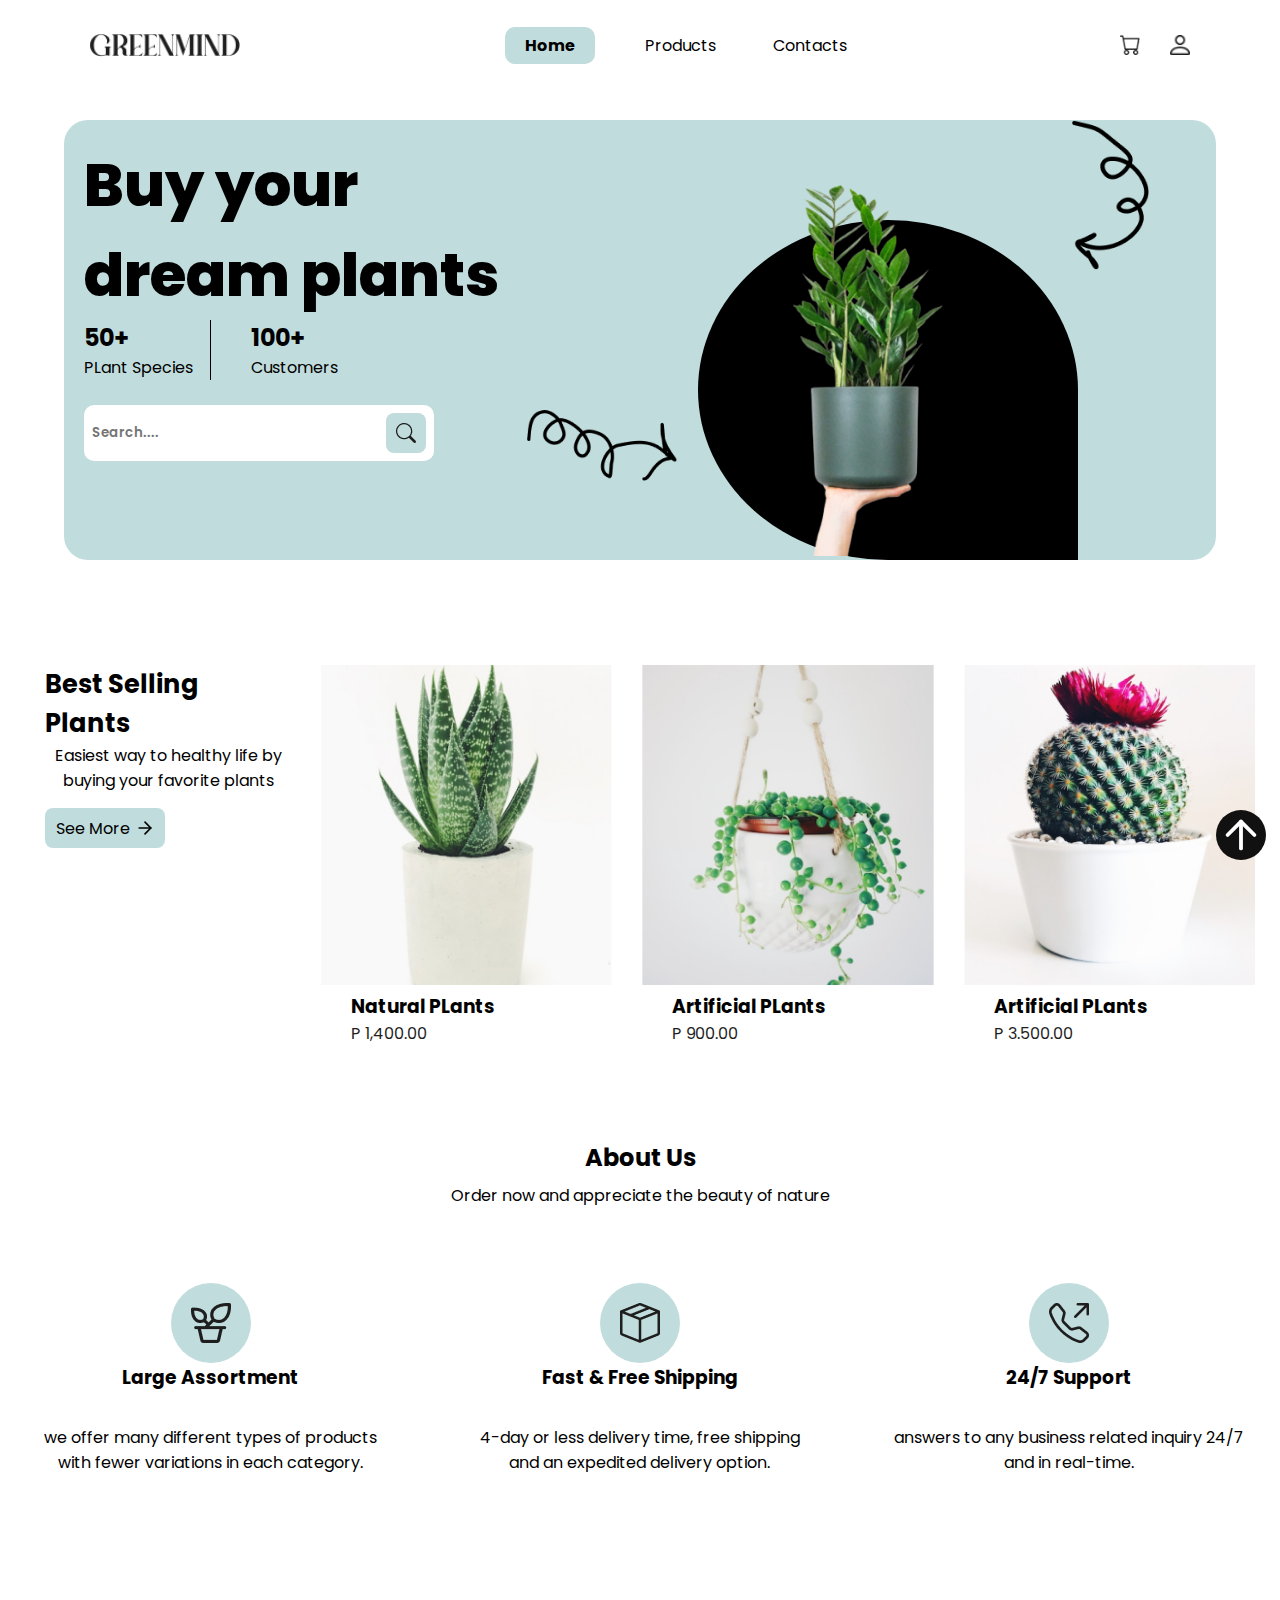
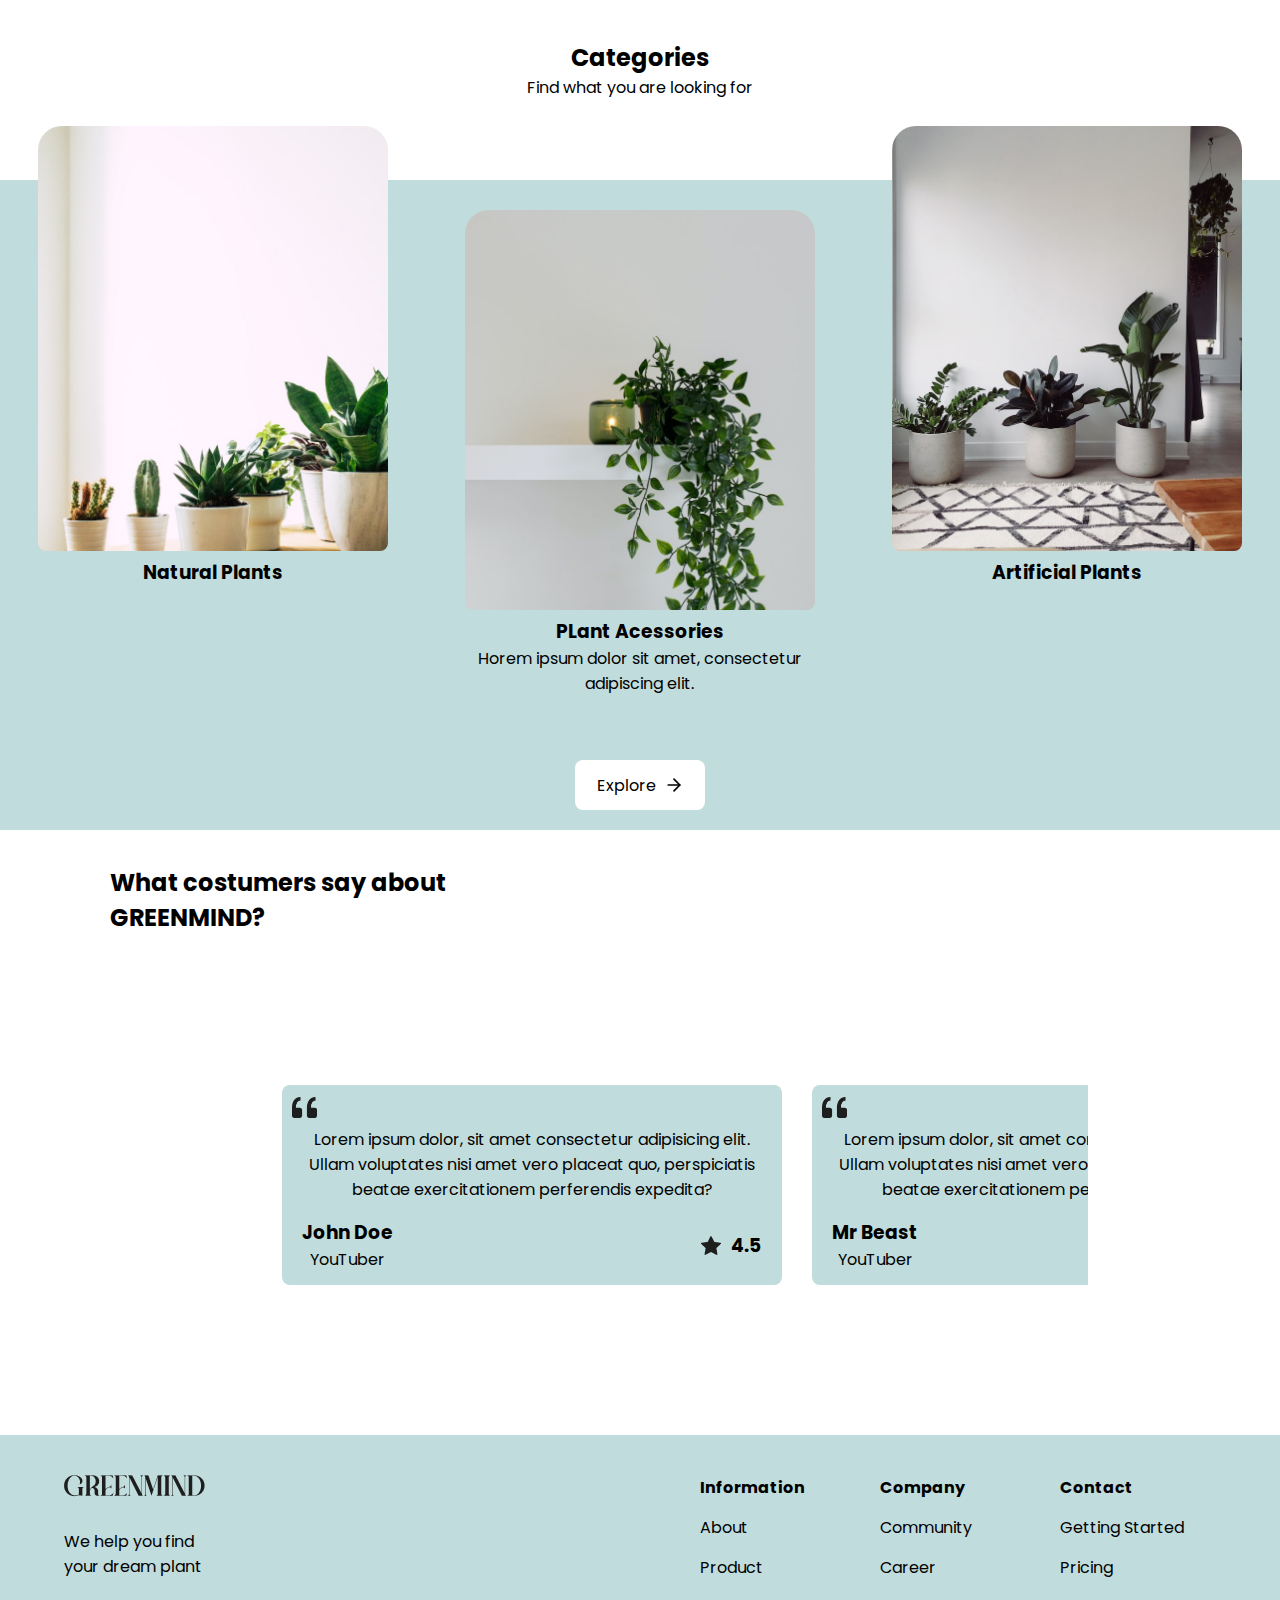
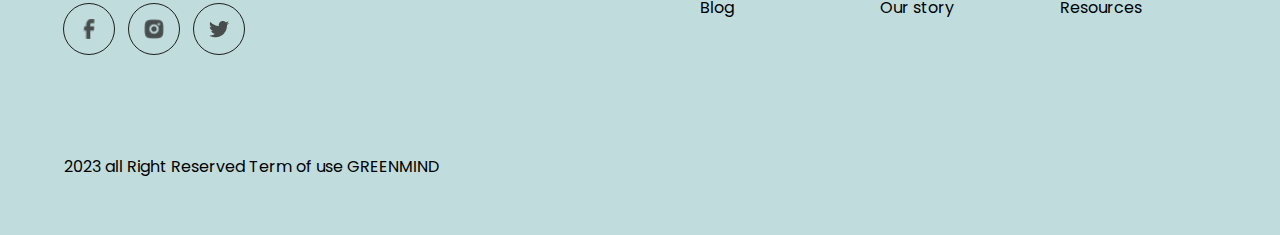
<file: Mr-soft-Css-Project/index.html>
<!DOCTYPE html>
<html lang="en">

<head>
    <meta charset="UTF-8">
    <meta name="viewport" content="width=device-width, initial-scale=1.0">
    <title>GREENMIND</title>
    <meta property="og:title" content="GreenMind" />
   
    <meta property="og:image" content="https://greenmind-amcm.onrender.com/images/Plant-1.png" />

    <meta property="og:url"
        content="https://greenmind-amcm.onrender.com" />

    <!-- website icon -->

        <link rel="icon" href="./images/about-us-images/flower-pot.png" type="image/x-icon">
    
        <!-- linking the responsive css file to the html file -->
        <link rel="stylesheet" href="./responsivenes.css">
    

    <!-- Linking the css to the index.html file -->
    <link rel="stylesheet" href="./edit.css">

    <!-- link for poppins font 400 thin-->
    <link rel="preconnect" href="https://fonts.googleapis.com">
    <link rel="preconnect" href="https://fonts.gstatic.com" crossorigin>
    <link href="https://fonts.googleapis.com/css2?family=Poppins&display=swap" rel="stylesheet">
    <!-- link for poppins extra bold 800 -->
    <link rel="preconnect" href="https://fonts.googleapis.com">
    <link rel="preconnect" href="https://fonts.gstatic.com" crossorigin>
    <link href="https://fonts.googleapis.com/css2?family=Poppins:wght@800&display=swap" rel="stylesheet">
</head>

<body>

    <nav>
        <div class="logo"></div>

        <ul>
            <a href="#">
                <li class="active">Home</li>
            </a>
            <a href="./product.html">
                <li>Products</li>
            </a>
            <a href="./contact.html">
                <li>Contacts</li>
            </a>
        </ul>

        <div class="nav-icons">
            <img class="shopping-cart" src="./images/nav-images/shooping-cart.png" alt="Pic">

            <img class="user-Avatar" src="./images/nav-images/user-Avatar.png" alt="Pic">
        </div>

        <div class="menu-bar menu-bar2">

        </div>

    </nav>

 

    <header id="top">

        <div class="header-container">

            <div class="header-left">
                <span>Buy your</span>
                <br>
                <span>dream plants</span>
                <br>
                <div class="number-stats">
                    <div class="stats-left">
                        <h2>50+</h2>
                        <p>PLant Species</p>
                    </div>
                    <div class="stats-right">
                        <h2>100+</h2>
                        <p>Customers</p>
                    </div>
                </div>
                <br>
                <form class="search-button" action="">
                    <input type="search" name="search" placeholder="Search....    ">
                    <button type="submit"><img src="./images/header-images/search-button-icon.png" ></button>
                    
                </form>
            </div>


            <div class="header-right">

                <div class="black-blob"></div>
                <div class="top-curly-arrow"></div>
                <div class="bottom-curly-arrow"></div>
                <div class="hand-holding-plant"></div>

            </div>

        </div>

    </header>
    <br>

    <section class="grouped-content">

       <a href="#top">
        <div class="backToTop">
            <svg width="46" height="46" fill="none" stroke="currentColor" stroke-linecap="round" stroke-linejoin="round" stroke-width="2" viewBox="0 0 24 24" xmlns="http://www.w3.org/2000/svg">
                <path d="M12 19V5"></path>
                <path d="m5 12 7-7 7 7"></path>
              </svg>
        </div>
       </a>

        <section class="showCase">

            <div class="showCase-Description">
    
                <h3>Best Selling</h3>
                <h3>Plants</h3>
                <p>Easiest way to healthy life by buying your favorite plants </p>
                
                <a href="./product.html">See More <svg class="arrow-right" width="46" height="46" fill="none" stroke="currentColor" stroke-linecap="round" stroke-linejoin="round" stroke-width="2" viewBox="0 0 24 24" xmlns="http://www.w3.org/2000/svg">
                    <path d="M5 12h14"></path>
                    <path d="m12 5 7 7-7 7"></path>
                  </svg></a>
    
            </div>
            <div class="showcase-cards card-1">
    
                <img src="./images/Plant-1.png" alt="Pic">
                <h3>Natural PLants</h3>
                <p>P 1,400.00</p>
    
            </div>
    
            <div class="showcase-cards">
                <img src="./images/PLant-2.png" alt="Pic">
                <h3>Artificial PLants</h3>
                <p>P 900.00</p>
            </div>
    
            <div class="showcase-cards">
                <img src="./images/PLant-3.png" alt="Pic">
                <h3>Artificial PLants</h3>
                <p>P 3.500.00</p>
            </div>
    
        </section>
        <br><br><br>
        <section class="about-section">
    
            <h2>About Us</h2>
            <p>Order now and appreciate the beauty of nature</p>
            <br>
            <div class="attributes">
    
                <!-- 1st card -->
                <div class="attr-card">
                  <div class="pic-wrapper">
                    <div class="pic">
    
                        <img class="attr-card-img" src="./images/about-us-images/flower-pot.png" alt="Pic">
                        
    
                    </div>
                  </div>
                  <h3>Large Assortment</h3>
                  <br>
                  <p>we offer many different types of products with fewer variations in each category.</p>
                </div>
    
                <!-- 2nd card -->
                <div class="attr-card">
                    <div class="pic-wrapper">
                      <div class="pic">
      
                          <img class="attr-card-img" src="./images/about-us-images/box-image.png" alt="Pic">
                          
      
                      </div>
                    </div>
                    <h3>Fast & Free Shipping</h3>
                    <br>
                    <p>4-day or less delivery time, free shipping and an expedited delivery option.</p>
                  </div>
    
                  <!-- 3rd card -->
                  <div class="attr-card">
                    <div class="pic-wrapper">
                      <div class="pic">
      
                          <img class="attr-card-img" src="./images/about-us-images/phone-image.png" alt="Pic">
                          
      
                      </div>
                    </div>
                    <h3>24/7 Support</h3>
                    <br>
                    <p>answers to any business related inquiry 24/7 and in real-time.</p>
                  </div>
    
            </div>
    
        </section>
    
        <br><br><br><br>
        <section class="categories">
            <div class="categories-head">
                <h2>Categories</h2>
                <p>Find what you are looking for</p>
            </div>
            <div class="categories-body">
    
                <div class="category-card category-card1">
                    <img src="./images/categories-images/category-card-1.png" alt="Pic">
                    <h3>Natural Plants</h3>
                </div>
    
                <div class="category-card category-card2">
                    <img src="./images/categories-images/category-card2.png" alt="">
                    <h3>PLant Acessories</h3>
                    <p>Horem ipsum dolor sit amet, consectetur adipiscing elit.</p>
                </div>
    
                <div class="category-card category-card3">
                    <img src="./images/categories-images/categories-card-3.png" alt="">
    
                    <h3>Artificial Plants</h3>
                </div>
    
            </div>
            <div class="cartegory-botton-wrapper">
                <a href="./product.html">Explore
                    <svg class="arrow-right" width="46" height="46" fill="none" stroke="currentColor" stroke-linecap="round" stroke-linejoin="round" stroke-width="2" viewBox="0 0 24 24" xmlns="http://www.w3.org/2000/svg">
                        <path d="M5 12h14"></path>
                        <path d="m12 5 7 7-7 7"></path>
                      </svg>
                </a>
            </div>
        </section>
        <br><br><br><br><br>
    
        <div class="testimonial">
            <h2>What costumers say about</h2>
            <h2>GREENMIND?</h2>
        </div>
    
        <section class="testimonials-container">
    
            <div class="testimonial-box">
    
                <div class="testimonial-card  testimonial-card-first">
    
                    <div class="testimonial-card-head">
                        <img src="./images/testimonial-images/testimonial-quotes.png" alt="Pic">
                        <p>Lorem ipsum dolor, sit amet consectetur adipisicing elit. Ullam voluptates nisi amet vero placeat quo, perspiciatis beatae exercitationem perferendis expedita?</p>
                    </div>
                    <div class="testimonial-card-foot">
                        <div class="testimonial-user-details">
                            <h3>John Doe</h3>
                            <p>YouTuber</p>
                        </div>
                        <div class="rating">
                            <img src="./images/testimonial-images/testimonial-star.png" alt="Pic">
                            <h3>4.5</h3>
                        </div>
                    </div>
                    
                </div>
               
               
                <div class="testimonial-card">
    
                    <div class="testimonial-card-head">
                        <img src="./images/testimonial-images/testimonial-quotes.png" alt="Pic">
                        <p>Lorem ipsum dolor, sit amet consectetur adipisicing elit. Ullam voluptates nisi amet vero placeat quo, perspiciatis beatae exercitationem perferendis expedita?</p>
                    </div>
                    <div class="testimonial-card-foot">
                        <div class="testimonial-user-details">
                            <h3>Mr Beast</h3>
                            <p>YouTuber</p>
                        </div>
                        <div class="rating">
                            <img src="./images/testimonial-images/testimonial-star.png" alt="Pic">
                            <h3>4.5</h3>
                        </div>
                    </div>
    
                </div>
               
               
                <div class="testimonial-card">
    
                    <div class="testimonial-card-head">
                        <img src="./images/testimonial-images/testimonial-quotes.png" alt="Pic">
                        <p>Lorem ipsum dolor, sit amet consectetur adipisicing elit. Ullam voluptates nisi amet vero placeat quo, perspiciatis beatae exercitationem perferendis expedita?</p>
                    </div>
                    <div class="testimonial-card-foot">
                        <div class="testimonial-user-details">
                            <h3>Adin Ross</h3>
                            <p>YouTuber</p>
                        </div>
                        <div class="rating">
                            <img src="./images/testimonial-images/testimonial-star.png" alt="Pic">
                            <h3>4.0</h3>
                        </div>
                    </div>
    
                </div>
               
               
                <div class="testimonial-card">
    
                    <div class="testimonial-card-head">
                        <img src="./images/testimonial-images/testimonial-quotes.png" alt="Pic">
                        <p>Lorem ipsum dolor, sit amet consectetur adipisicing elit. Ullam voluptates nisi amet vero placeat quo, perspiciatis beatae exercitationem perferendis expedita?</p>
                    </div>
                    <div class="testimonial-card-foot">
                        <div class="testimonial-user-details">
                            <h3>Kai Cenat</h3>
                            <p>YouTuber</p>
                        </div>
                        <div class="rating">
                            <img src="./images/testimonial-images/testimonial-star.png" alt="Pic">
                            <h3>4.2</h3>
                        </div>
                    </div>
    
                </div>
               
               
                <div class="testimonial-card">
    
                    <div class="testimonial-card-head">
                        <img src="./images/testimonial-images/testimonial-quotes.png" alt="Pic">
                        <p>Lorem ipsum dolor, sit amet consectetur adipisicing elit. Ullam voluptates nisi amet vero placeat quo, perspiciatis beatae exercitationem perferendis expedita?</p>
                    </div>
                    <div class="testimonial-card-foot">
                        <div class="testimonial-user-details">
                            <h3>Jemima White</h3>
                            <p>Model</p>
                        </div>
                        <div class="rating">
                            <img src="./images/testimonial-images/testimonial-star.png" alt="Pic">
                            <h3>4.5</h3>
                        </div>
                    </div>
    
                </div>
               
               
                <div class="testimonial-card">
    
                    <div class="testimonial-card-head">
                        <img src="./images/testimonial-images/testimonial-quotes.png" alt="Pic">
                        <p>Lorem ipsum dolor, sit amet consectetur adipisicing elit. Ullam voluptates nisi amet vero placeat quo, perspiciatis beatae exercitationem perferendis expedita?</p>
                    </div>
                    <div class="testimonial-card-foot">
                        <div class="testimonial-user-details">
                            <h3>Nelson Dagogo</h3>
                            <p>Programmer</p>
                        </div>
                        <div class="rating">
                            <img src="./images/testimonial-images/testimonial-star.png" alt="Pic">
                            <h3>3.5</h3>
                        </div>
                    </div>
    
                </div>
               
               
                <div class="testimonial-card testimonial-card-last">
    
                    <div class="testimonial-card-head">
                        <img src="./images/testimonial-images/testimonial-quotes.png" alt="Pic">
                        <p>Lorem ipsum dolor, sit amet consectetur adipisicing elit. Ullam voluptates nisi amet vero placeat quo, perspiciatis beatae exercitationem perferendis expedita?</p>
                    </div>
                    <div class="testimonial-card-foot">
                        <div class="testimonial-user-details">
                            <h3>Benjamin Austin</h3>
                            <p>Web Developer</p>
                        </div>
                        <div class="rating">
                            <img src="./images/testimonial-images/testimonial-star.png" alt="Pic">
                            <h3>4.0</h3>
                        </div>
                    </div>
    
                </div>
    
            </div>
    
        </section>
    
        <footer>
            <div class="footer-left">
    
                <div class="footer-left-content-box">
    
                    <img src="./images/nav-images/GREENMIND.png" alt="Pic">
                    <br><br>
                    <p>We help you find</p>
                    <p>your dream plant</p>
    
                    <br>
    
                  <div class="socials-row">
    
                    <div class="socials-wrapper">
                        <img class="socials" src="./images/footer-images/facebook.png" alt="Pic">
                    </div>
                    <div class="socials-wrapper">
                        <img class="socials" src="./images/footer-images/instagram.png" alt="Pic">
                    </div>
    
                    <div class="socials-wrapper">
                        <img class="socials" src="./images/footer-images/twitter.png" alt="Pic">
                    </div>
    
                  </div>
                  <br><br><br><br>
    
                  <p>2023 all Right Reserved Term of use GREENMIND</p>
                
                </div>
    
            </div>
    
    
            <div class="footer-right">
    
                <div class="info-column">
    
                    <h4>Information</h4>
                
                    <ul>
                        <li>About</li>
                        <li>Product</li>
                        <li>Blog</li>
                    </ul>
                    
                </div>
    
               
                <div class="info-column">
    
                    <h4>Company</h4>
                
                    <ul>
                        <li>Community</li>
                        <li>Career</li>
                        <li>Our story</li>
                    </ul>
    
                </div>
    
    
                <div class="info-column">
    
                    <h4>Contact</h4>
                
                    <ul>
                        <li>Getting Started</li>
                        <li>Pricing</li>
                        <li>Resources</li>
                    </ul>
    
                </div>
    
            </div>
        </footer>

    </section>

   

    
    

</body>

</html>
</file>
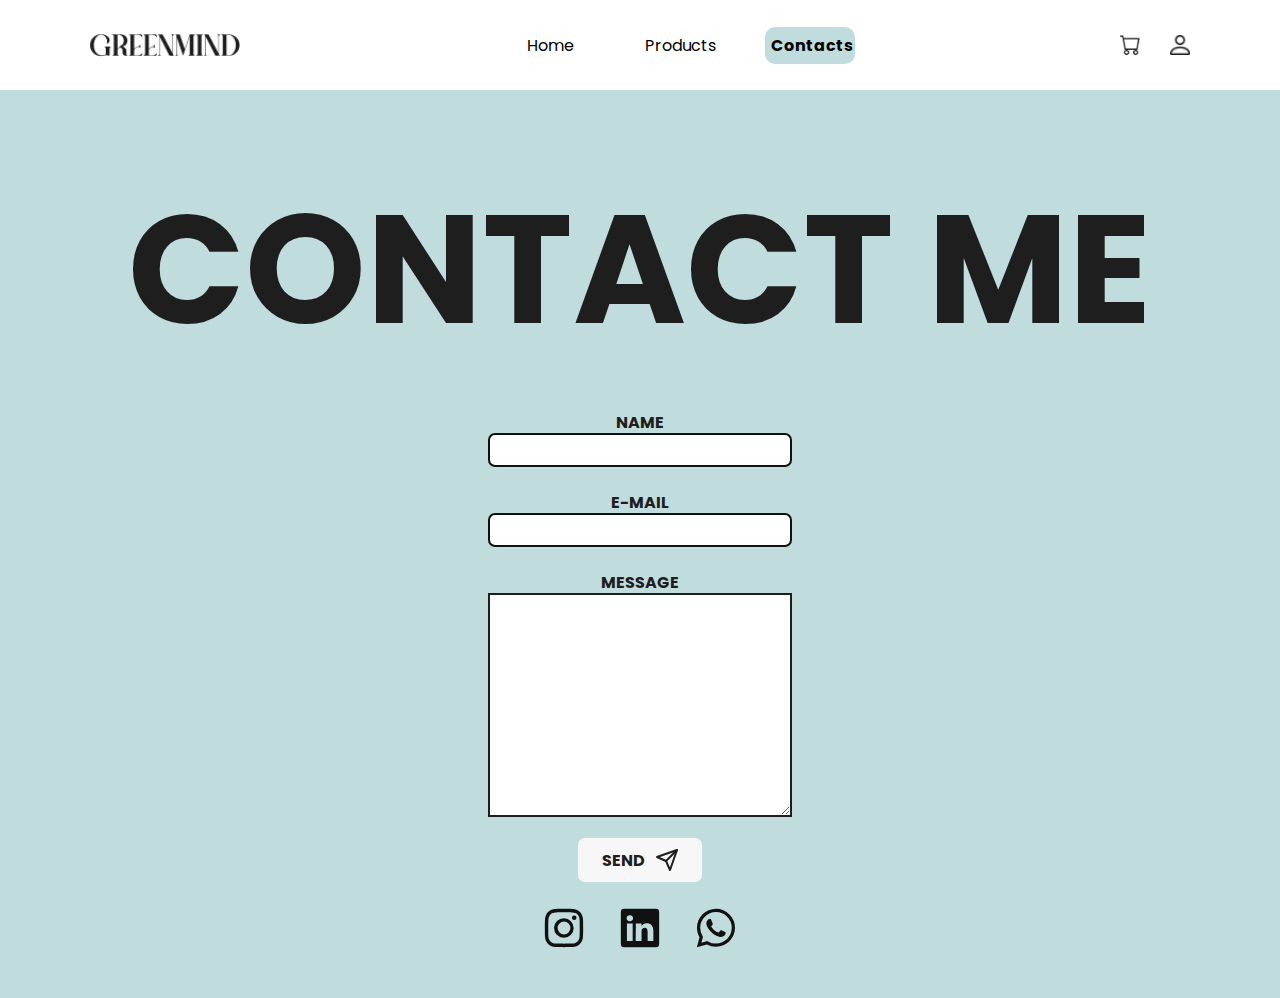
<file: Mr-soft-Css-Project/contact.html>
<!DOCTYPE html>
<html lang="en">
<head>
    <meta charset="UTF-8">
    <meta name="viewport" content="width=device-width, initial-scale=1.0">
    <title>GREENMIND</title>

    <!-- website icon -->

        <link rel="icon" href="./images/about-us-images/flower-pot.png" type="image/x-icon">

          <!-- linking the responsive css file to the html file -->
          <link rel="stylesheet" href="./responsivenes.css">
    

          <!-- Linking the css to the index.html file -->
          <link rel="stylesheet" href="./edit.css">
      
          <!-- link for poppins font 400 thin-->
          <link rel="preconnect" href="https://fonts.googleapis.com">
          <link rel="preconnect" href="https://fonts.gstatic.com" crossorigin>
          <link href="https://fonts.googleapis.com/css2?family=Poppins&display=swap" rel="stylesheet">
          <!-- link for poppins extra bold 800 -->
          <link rel="preconnect" href="https://fonts.googleapis.com">
          <link rel="preconnect" href="https://fonts.gstatic.com" crossorigin>
          <link href="https://fonts.googleapis.com/css2?family=Poppins:wght@800&display=swap" rel="stylesheet">

          <link rel="stylesheet" href="./extras.css">
</head>
<body>

    <nav>
        <div class="logo"></div>

        <ul>
            <a href="./index.html">
                <li>Home</li>
            </a>
            <a href="./product.html">
                <li>Products</li>
            </a>
            <a href="#">
                <li  class="active">Contacts</li>
            </a>
        </ul>

        <div class="nav-icons">
            <img class="shopping-cart" src="./images/nav-images/shooping-cart.png" alt="Pic">

            <img class="user-Avatar" src="./images/nav-images/user-Avatar.png" alt="Pic">
        </div>

        <div class="menu-bar menu-bar2">

        </div>

    </nav>
    <br>


    <!-- <div class="container-coming-soon">
        <h1>Text me on Whatsapp</h1>
        
    </div> -->
    <!-- <div class="link-wrapper">
        <a href="https://wa.me/qr/NZAKSDVGYLS4D1">Text Me</a>
    </div> -->
    <section id="footer">


        <div class="contactHeader">
            <h2>contact me</h2>
        </div>

        <form>

            <div class="form-block">
                <br>

                <label class="label" for="name">Name</label>
                <div class="form-div">

                    <input class="footer-inputs" type="text" pattern="[a-zA-Z\s]+" required>
                </div><br>

                <label class="label" for="email">e-mail</label>
                <div class="form-div">

                    <input class="footer-inputs" type="email" pattern="[a-z0-9]+@(gmail|yahoo)\.(com)" required>
                </div><br>


                <label class="label" for="text-area">message</label>
                <div class="form-div">

                    <textarea class="messageBox" name="" id="" cols="30" rows="10" required></textarea>
                </div>

                <br>
                <div class="button-div">
                    <button class="send-button">
                        send

                        <svg xmlns="http://www.w3.org/2000/svg" width="24" height="24" viewBox="0 0 24 24" fill="none"
                            stroke="currentColor" stroke-width="2" stroke-linecap="round" stroke-linejoin="round"
                            class="feather feather-send">
                            <line x1="22" y1="2" x2="11" y2="13"></line>
                            <polygon points="22 2 15 22 11 13 2 9 22 2"></polygon>
                        </svg>
                    </button>
                </div>


            </div>

        </form>
        <br>
        <div class="socialsdiv">

            <a href="https://instagram.com/dave_c0des?igshid=MzNlNGNkZWQ4Mg==" target="_blank">
                <svg class="instagram" width="46" height="46" fill="currentColor" viewBox="0 0 24 24"
                    xmlns="http://www.w3.org/2000/svg">
                    <path
                        d="M12 2c-2.714 0-3.055.013-4.121.06-1.066.05-1.793.217-2.429.465a4.896 4.896 0 0 0-1.771 1.154A4.909 4.909 0 0 0 2.525 5.45c-.248.635-.416 1.362-.465 2.425C2.013 8.944 2 9.284 2 12.001c0 2.715.013 3.055.06 4.121.05 1.066.217 1.792.465 2.428a4.91 4.91 0 0 0 1.154 1.771 4.88 4.88 0 0 0 1.77 1.154c.637.247 1.362.416 2.427.465 1.068.047 1.408.06 4.124.06 2.716 0 3.055-.012 4.122-.06 1.064-.05 1.793-.218 2.43-.465a4.893 4.893 0 0 0 1.77-1.154 4.91 4.91 0 0 0 1.153-1.771c.246-.636.415-1.363.465-2.428.047-1.066.06-1.406.06-4.122s-.012-3.056-.06-4.124c-.05-1.064-.219-1.791-.465-2.426a4.907 4.907 0 0 0-1.154-1.771 4.888 4.888 0 0 0-1.771-1.154c-.637-.248-1.365-.416-2.429-.465-1.067-.047-1.406-.06-4.123-.06H12Zm-.896 1.803H12c2.67 0 2.987.008 4.04.057.975.044 1.505.208 1.858.344.466.181.8.399 1.15.748.35.35.566.683.747 1.15.138.352.3.882.344 1.857.049 1.053.059 1.37.059 4.039 0 2.668-.01 2.986-.059 4.04-.044.974-.207 1.503-.344 1.856a3.09 3.09 0 0 1-.748 1.149 3.09 3.09 0 0 1-1.15.747c-.35.137-.88.3-1.857.345-1.053.047-1.37.059-4.04.059s-2.987-.011-4.041-.059c-.975-.045-1.504-.208-1.856-.345a3.097 3.097 0 0 1-1.15-.747 3.1 3.1 0 0 1-.75-1.15c-.136-.352-.3-.882-.344-1.857-.047-1.054-.057-1.37-.057-4.041 0-2.67.01-2.985.057-4.039.045-.975.208-1.505.345-1.857.181-.466.399-.8.749-1.15a3.09 3.09 0 0 1 1.15-.748c.352-.137.881-.3 1.856-.345.923-.042 1.28-.055 3.144-.056v.003Zm6.235 1.66a1.2 1.2 0 1 0 0 2.4 1.2 1.2 0 0 0 0-2.4ZM12 6.865a5.136 5.136 0 1 0-.16 10.272A5.136 5.136 0 0 0 12 6.865Zm0 1.801a3.334 3.334 0 1 1 0 6.668 3.334 3.334 0 0 1 0-6.668Z">
                    </path>
                </svg>
            </a>

            <a href="https://www.linkedin.com/in/david-ododah-a28101276" target="_blank">
                <svg class="linked-in" width="46" height="46" fill="currentColor" viewBox="0 0 24 24"
                    xmlns="http://www.w3.org/2000/svg">
                    <path
                        d="M2 3.433C2 2.64 2.658 2 3.469 2H20.53c.813 0 1.47.641 1.47 1.433v17.134C22 21.36 21.343 22 20.531 22H3.47C2.658 22 2 21.359 2 20.567V3.433Zm6.179 15.31V9.71H5.177v9.031H8.18Zm-1.5-10.265c1.046 0 1.697-.693 1.697-1.56-.018-.887-.65-1.56-1.677-1.56C5.67 5.357 5 6.032 5 6.918c0 .867.651 1.56 1.659 1.56h.02Zm6.135 10.264V13.7c0-.27.02-.54.1-.733.216-.538.71-1.097 1.54-1.097 1.086 0 1.52.827 1.52 2.042v4.832h3.001v-5.18c0-2.776-1.48-4.066-3.455-4.066-1.592 0-2.306.876-2.706 1.492v.031h-.02l.02-.031V9.71h-3c.037.848 0 9.031 0 9.031h3Z">
                    </path>
                </svg>
            </a>

            <a href="https://wa.me/qr/FEQYNNUIQ2L4A1" target="_blank">
                <svg class="whatsapp" width="46" height="46" fill="currentColor" viewBox="0 0 24 24"
                    xmlns="http://www.w3.org/2000/svg">
                    <path
                        d="M19.001 4.908A9.817 9.817 0 0 0 11.992 2C6.534 2 2.085 6.448 2.08 11.908c0 1.748.458 3.45 1.321 4.956L2 22l5.255-1.377a9.916 9.916 0 0 0 4.737 1.206h.005c5.46 0 9.908-4.448 9.913-9.913A9.872 9.872 0 0 0 19 4.908h.001ZM11.992 20.15A8.216 8.216 0 0 1 7.797 19l-.3-.18-3.117.818.833-3.041-.196-.314a8.2 8.2 0 0 1-1.258-4.381c0-4.533 3.696-8.23 8.239-8.23a8.2 8.2 0 0 1 5.825 2.413 8.196 8.196 0 0 1 2.41 5.825c-.006 4.55-3.702 8.24-8.24 8.24Zm4.52-6.167c-.247-.124-1.463-.723-1.692-.808-.228-.08-.394-.123-.556.124-.166.246-.641.808-.784.969-.143.166-.29.185-.537.062-.247-.125-1.045-.385-1.99-1.23-.738-.657-1.232-1.47-1.38-1.716-.142-.247-.013-.38.11-.504.11-.11.247-.29.37-.432.126-.143.167-.248.248-.413.082-.167.043-.31-.018-.433-.063-.124-.557-1.345-.765-1.838-.2-.486-.404-.419-.557-.425-.142-.009-.309-.009-.475-.009a.911.911 0 0 0-.661.31c-.228.247-.864.845-.864 2.067 0 1.22.888 2.395 1.013 2.56.122.167 1.742 2.666 4.229 3.74.587.257 1.05.408 1.41.523.595.19 1.13.162 1.558.1.475-.072 1.464-.6 1.673-1.178.205-.58.205-1.075.142-1.18-.061-.104-.227-.165-.475-.29Z">
                    </path>
                </svg>
            </a>

        </div>














    </section>

    
</body>
</html>
</file>
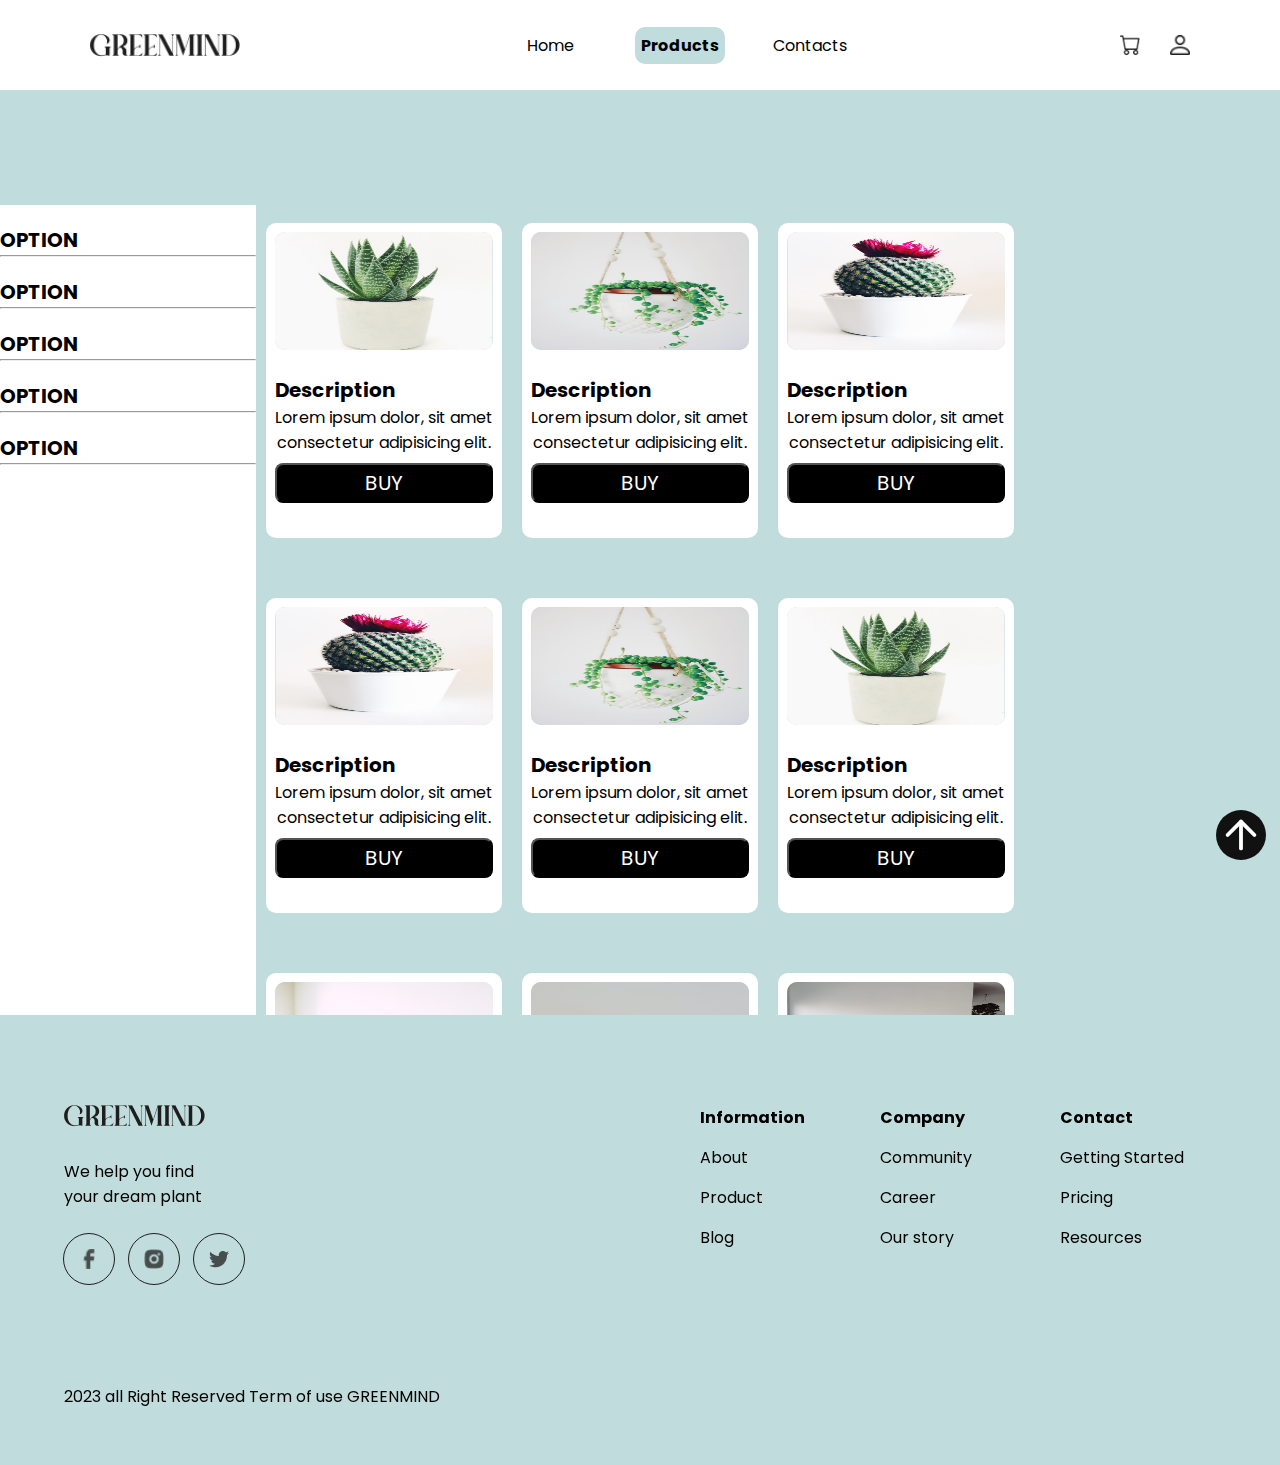
<file: Mr-soft-Css-Project/product.html>
<!DOCTYPE html>
<html lang="en">
<head>
    <meta charset="UTF-8">
    <meta name="viewport" content="width=device-width, initial-scale=1.0">
    <title>GREENMIND</title>

    <!-- website icon -->

        <link rel="icon" href="./images/about-us-images/flower-pot.png" type="image/x-icon">

          <!-- linking the responsive css file to the html file -->
          <link rel="stylesheet" href="./responsivenes.css">
    

          <!-- Linking the css to the index.html file -->
          <link rel="stylesheet" href="./edit.css">
      
          <!-- link for poppins font 400 thin-->
          <link rel="preconnect" href="https://fonts.googleapis.com">
          <link rel="preconnect" href="https://fonts.gstatic.com" crossorigin>
          <link href="https://fonts.googleapis.com/css2?family=Poppins&display=swap" rel="stylesheet">
          <!-- link for poppins extra bold 800 -->
          <link rel="preconnect" href="https://fonts.googleapis.com">
          <link rel="preconnect" href="https://fonts.gstatic.com" crossorigin>
          <link href="https://fonts.googleapis.com/css2?family=Poppins:wght@800&display=swap" rel="stylesheet">

          <link rel="stylesheet" href="./extras.css">
</head>
<body>

    <nav>
        <div class="logo"></div>

        <ul>
            <a href="./index.html">
                <li>Home</li>
            </a>
            <a href="./product.html">
                <li  class="active">Products</li>
            </a>
            <a href="./contact.html">
                <li>Contacts</li>
            </a>
        </ul>

        <div class="nav-icons">
            <img class="shopping-cart" src="./images/nav-images/shooping-cart.png" alt="Pic">

            <img class="user-Avatar" src="./images/nav-images/user-Avatar.png" alt="Pic">
        </div>

        <div class="menu-bar menu-bar2">

        </div>

    </nav>
    <br>

    <div id="top" style="width: 100%;
    height: 10px;"></div>
    <!-- <div class="container-coming-soon">
        <h1>Coming Soon ...</h1>
    </div> -->

  <div class="grouped-content">
    <a href="#top">
        <div class="backToTop">
            <svg width="46" height="46" fill="none" stroke="currentColor" stroke-linecap="round" stroke-linejoin="round" stroke-width="2" viewBox="0 0 24 24" xmlns="http://www.w3.org/2000/svg">
                <path d="M12 19V5"></path>
                <path d="m5 12 7-7 7 7"></path>
              </svg>
        </div>
       </a>
    <section id="top" class="main-section">

        <aside>

            <div class="option">OPTION</div>
            <hr>
            <div class="option">OPTION</div>
            <hr>
            <div class="option">OPTION</div>
            <hr>
            <div class="option">OPTION</div>
            <hr>
            <div class="option">OPTION</div>
            <hr>

        </aside>
      

        <main>

            <div class="card-row">

                <div class="card">
                    <div class="card-image">
                        <img src="./images/Plant-1.png" alt="Pic">
                    </div>
                    <br>
                    <h2>Description</h2>
                
                    <p>Lorem ipsum dolor, sit amet consectetur adipisicing elit.</p>
                    
                    <button>BUY</button>
                </div>

                <div class="card">
                    <div class="card-image">
                        <img src="./images/PLant-2.png" alt="Pic">
                    </div>
                    <br>
                    <h2>Description</h2>
                
                    <p>Lorem ipsum dolor, sit amet consectetur adipisicing elit.</p>
                    
                    <button>BUY</button>
                </div>

                <div class="card">
                    <div class="card-image">

                        <img src="./images/PLant-3.png" alt="Pic">

                    </div>
                    <br>
                    <h2>Description</h2>
                
                    <p>Lorem ipsum dolor, sit amet consectetur adipisicing elit.</p>
                    
                    <button>BUY</button>
                </div>
               

            </div>
            <br>
            <div class="card-row">

                <div class="card">
                    <div class="card-image">
                        <img src="./images/PLant-3.png" alt="Pic">
                    </div>
                    <br>
                    <h2>Description</h2>
                
                    <p>Lorem ipsum dolor, sit amet consectetur adipisicing elit.</p>
                    
                    <button>BUY</button>
                </div>

                <div class="card">
                    <div class="card-image">
                        <img src="./images/PLant-2.png" alt="Pic">
                    </div>
                    <br>
                    <h2>Description</h2>
                
                    <p>Lorem ipsum dolor, sit amet consectetur adipisicing elit.</p>
                    
                    <button>BUY</button>
                </div>

                <div class="card">
                    <div class="card-image">
                        <img src="./images/Plant-1.png" alt="Pic">
                    </div>
                    <br>
                    <h2>Description</h2>
                
                    <p>Lorem ipsum dolor, sit amet consectetur adipisicing elit.</p>
                    
                    <button>BUY</button>
                </div>
               

            </div>
            <br>
            <div class="card-row">

                <div class="card">
                    <div class="card-image">
                        <img src="./images/categories-images/category-card-1.png" alt="">

                    </div>
                    <br>
                    <h2>Description</h2>
                
                    <p>Lorem ipsum dolor, sit amet consectetur adipisicing elit.</p>
                    
                    <button>BUY</button>
                </div>

                <div class="card">
                    <div class="card-image">
                        <img src="./images/categories-images/category-card2.png" alt="Pic">
                    </div>
                    <br>
                    <h2>Description</h2>
                
                    <p>Lorem ipsum dolor, sit amet consectetur adipisicing elit.</p>
                    
                    <button>BUY</button>
                </div>

                <div class="card">
                    <div class="card-image">
                        <img src="./images/categories-images/categories-card-3.png" alt="">
                    </div>
                    <br>
                    <h2>Description</h2>
                
                    <p>Lorem ipsum dolor, sit amet consectetur adipisicing elit.</p>
                    
                    <button>BUY</button>
                </div>
               

            </div>
            <br>  <div class="card-row">

                <div class="card">
                    <div class="card-image">
                        <img src="./images/PLant-2.png" alt="">
                    </div>
                    <br>
                    <h2>Description</h2>
                
                    <p>Lorem ipsum dolor, sit amet consectetur adipisicing elit.</p>
                    
                    <button>BUY</button>
                </div>

                <div class="card">
                    <div class="card-image">
                        <img src="./images/Plant-1.png" alt="">
                    </div>
                    <br>
                    <h2>Description</h2>
                
                    <p>Lorem ipsum dolor, sit amet consectetur adipisicing elit.</p>
                    
                    <button>BUY</button>
                </div>

                <div class="card">
                    <div class="card-image">
                        <img src="./images/PLant-3.png" alt="">
                    </div>
                    <br>
                    <h2>Description</h2>
                
                    <p>Lorem ipsum dolor, sit amet consectetur adipisicing elit.</p>
                    
                    <button>BUY</button>
                </div>
               

            </div>
            
            
        </main>

        <aside class="right-aside">

        </aside>

    </section>

    </section>
    <br><br>

    
    <footer>
        <div class="footer-left">

            <div class="footer-left-content-box">

                <img src="./images/nav-images/GREENMIND.png" alt="Pic">
                <br><br>
                <p>We help you find</p>
                <p>your dream plant</p>

                <br>

              <div class="socials-row">

                <div class="socials-wrapper">
                    <img class="socials" src="./images/footer-images/facebook.png" alt="Pic">
                </div>
                <div class="socials-wrapper">
                    <img class="socials" src="./images/footer-images/instagram.png" alt="Pic">
                </div>

                <div class="socials-wrapper">
                    <img class="socials" src="./images/footer-images/twitter.png" alt="Pic">
                </div>

              </div>
              <br><br><br><br>

              <p>2023 all Right Reserved Term of use GREENMIND</p>
            
            </div>

        </div>


        <div class="footer-right">

            <div class="info-column">

                <h4>Information</h4>
            
                <ul>
                    <li>About</li>
                    <li>Product</li>
                    <li>Blog</li>
                </ul>
                
            </div>

           
            <div class="info-column">

                <h4>Company</h4>
            
                <ul>
                    <li>Community</li>
                    <li>Career</li>
                    <li>Our story</li>
                </ul>

            </div>


            <div class="info-column">

                <h4>Contact</h4>
            
                <ul>
                    <li>Getting Started</li>
                    <li>Pricing</li>
                    <li>Resources</li>
                </ul>

            </div>

        </div>
    </footer>
  </div>
    
</body>
</html>
</file>
<file: Mr-soft-Css-Project/responsivenes.css>
@media only screen and (min-width: 481px) and (max-width: 768px) {
  /* * {
    outline: red dashed 1px;
  } */
  .logo {   
    width: 130px !important;
    margin-left: 15px !important;
  }

  nav ul {
    display: none !important;
  }
  .nav-icons {
    margin-left: 38%;
    margin-right: 10px !important;
  
  }
  
  .menu-bar2{
    display: block !important;
    margin-right: 20px ;
  }

  .header-left span {
    font-size: 40px !important;
  }
  .number-stats {
    margin-top: 20px;
  }
  .stats-left {
    width: 50% !important;
  }
  .stats-right {
    width: 50% !important;
    padding-left: 15px !important;
  }
  .number-stats p {
    font-size: 15px;
  }
  .search-button {
    width: 150px !important;
    padding: 3px !important;
  }
  .search-button input::placeholder {
    font-size: 10px !important;
  }
  .search-button button {
    width: 30px !important;
 
  }
  .search-button input {
    width: 50% !important;
  
  }
  .black-blob {
    width: 250px !important;
    height: 210px !important;

  }
  .top-curly-arrow {
    width: 100px !important;
    height: 90px !important;
    position: absolute;
    top: 30% !important;
   
  }
  .bottom-curly-arrow {
    width: 100px !important;
    height: 90px !important ;
    position: absolute;
    bottom: 40% !important;
  }
  .showCase{
    justify-content: none !important;   
    gap: 10px !important;
    padding: 0px 15px 0px 15px !important;
    height: 300px !important;
  }
  .showCase-Description{
    margin-left: 5px !important;
  }
  .showCase-Description a{
    width: 120px !important;
    height: 30px !important;
    padding: 3px !important;
    gap: 2px !important;
 
  }
  .showCase-Description p{
    text-align: left;
  }
  .showcase-cards{
    width: 10% !important;
    min-width: 100px;
    height: 85% !important;
    flex-grow: 1;
    border-radius: 24px;
  }
  .showcase-cards h3{
    padding-left: 30px;
    font-size: 13px !important;
  }
  .attr-card p{
    font-size: 13px;
  }
  .categories-body{
    height: 60% !important;
  }
  .category-card{
    width: 190px !important;
    height: 300px !important;
    border-radius: 24px;
    overflow: hidden;
    cursor: pointer;
    padding-bottom: 8px;
  }
  .category-card p{
    font-size: 12px;
  }
  .testimonial-card{
  
    min-width: 300px !important;
    flex-basis: 700px;
    height: 200px;
    background-color: #c1dcdc;
    border-radius: 8px;
  
  }
  .testimonial-card-head{
  
    padding: 5px !important;
    font-size: 13px;
  }
  footer{
    padding: 20px;
    gap: 10px;
    padding-top: 20px;
    height: auto !important;
    flex-direction: column;
  }
  .footer-left{
    width: 100% !important;
    height: 100%;
    display: flex;
    justify-content: start !important;
    align-items: center;
  }
  .footer-right{
    width: 100% !important;
    justify-content: start !important;
  }

  .main-section aside{
    display: none !important;
  }
  .right-aside{
    display: none !important;
  }
  .main-section main{
    width: 100% !important;
    height: 100%;
    background-color: #c1dcdc;
    /* background-color: white; */
    overflow-y: scroll;
  }
}

@media only screen and (max-width: 480px) {
  /* *{
    outline: dashed 1px red ;
  } */
  .logo {   
    width: 130px !important;
    margin-left: 10% !important;
  }
  nav{
    gap: 10px !important;
  }
  nav ul {
    display: none !important;
  }
  .nav-icons {
    margin-left: 20% !important;
    margin-right: 10px !important;
  
  }
  .menu-bar2{
    display: block !important;
    margin-right: 20px;
  }
  .header-left{
    width: 100% !important;
  }
  .header-left span {
    font-size: 45px !important;
  }
  .header-right{
    display: none !important;
  }
  .number-stats {
    margin-top: 30px;
  }
  .search-button {
    height: 40px;
    width: 100% !important;
   
  }
  .search-button button {
    width: 30px !important;
    height: 30px !important;
  }
  .showCase{
    
    height: fit-content !important;
    justify-content: center;
    align-items: center;
    flex-direction: column-reverse !important;
  }
  .showcase-cards{
    width: 50% !important;
    min-width: 100px;
    height: 85% !important;
    flex-grow: 1;
    border-radius: 24px;
  }
  .showCase-Description{
    width: 50% !important;
    height: 50%;
    margin-left: 0 !important;
  }
  .showCase-Description h3{
    font-size: 20px !important;
    display: flex;
    justify-content: center;
    align-items: center;
  }
  .showCase-Description p{
    text-align: left;
    font-size: 15px;
    text-align: center;
  }
  .showCase-Description a{
   margin-left: 11% !important;
  }
  .about-section{
    width: 100%;
    height: fit-content !important;
    /* border: blue solid 4px; */
    
  }
  .attributes{
    height: fit-content !important;
    flex-direction: column;
    padding: 20px !important;
    gap: 10px !important;
  }
  .attr-card{
    width: 250px !important;
    height: 250px !important;
  
  }
  .categories{
    height: fit-content !important;
    
  }
  .categories-body{
    flex-direction: column !important;
    gap: 20px;
    padding: 20px;
  }
  .category-card{
    width: 250px !important;
    height: fit-content !important;
    border-radius: 24px;
    overflow: hidden;
    cursor: pointer;
  }
  .testimonial h2{
    padding-left: 20px !important;
  }
  .testimonial-card{
  
    min-width: 250px !important;
    flex-basis: 700px;
    height: 200px;
    background-color: #c1dcdc;
    border-radius: 8px;
  
  }
  .testimonial-card-head{
    padding: 5px !important;
    font-size: 11px;
  }
  .testimonial-card-first{
    margin-left: 10px !important;
  }
  footer{
    padding: 20px;
    gap: 10px;
    padding-top: 20px;
    height: fit-content !important;
    flex-direction: column;
  }
  .footer-left{
    width: 100% !important;
    height: 100%;
    display: flex;
    justify-content: start !important;
    align-items: center;
  }
  .footer-right{
    width: 100% !important;
    justify-content: start !important;
    align-items: start !important;
    flex-direction: column;
    
  }
  .info-column{
    width: 50% !important;
    height: 80%;
  }
  .main-section aside{
    display: none !important;
  }
  .right-aside{
    display: none !important;
  }
  .main-section main{
    width: 100% !important;
    
    /* background-color: white; */
    overflow-y: scroll;
  }
  .card-row{
  height: fit-content !important;
  flex-direction: column !important;
  justify-content: center !important;
  align-items: center !important;
  
  }
  .card{
    width: 250px;
    height: 300px !important;
    border-radius: 10px;
    background-color: white;
    padding: 9px 9px 9px 9px;
  }
}
</file>
<file: Mr-soft-Css-Project/edit.css>
* {
  margin: 0;
  padding: 0;
  box-sizing: border-box;
  text-decoration: none;
  list-style: none;
  font-family: "Poppins", sans-serif;
  /* outline: dashed 1px black; */
}
html{
  scroll-behavior: smooth;
}
body {
  background-color: #ffffff;
}
nav {
  width: 100%;
  height: 90px;
  display: flex;
  align-items: center;
  background-color: #ffffff;
  justify-content: space-between;
  padding: 10px;
  /* gap: 30px; */
  z-index: 5;
  position: sticky;
  top: 0;
}
.logo {
  width: 150px;
  height: 60px;
  margin-left: 80px;
  background-image: url(./images/nav-images/GREENMIND.png);
  background-repeat: no-repeat;
  background-position: center;
  background-size: contain;
}

nav ul {
  display: flex;
  gap: 40px;
  /* margin-right: 460px; */
}
nav ul li {
  color: black;
  width: 90px;
  text-align: center;
  padding: 6px;
  border-radius: 10px;
}
.active {
  font-weight: bolder;
  font-style: normal;
  background-color: #c1dcdc;
}

.nav-icons {
  display: flex;
  align-items: center;
  gap: 30px;
  /* width: auto; */
  height: 100%;
  margin-right: 80px;
  /* display: none; */
}
.shopping-cart {
  width: 20px;
  height: 20px;
  object-fit: cover;
  cursor: pointer;
}
.user-Avatar {
  width: 20px;
  height: 20px;
  object-fit: cover;
  cursor: pointer;
}
.menu-bar{
  display: none;
  /* outline :red dashed 1px; */
  width: 40px;
  height: 40px;
  background-image: url(./images/menu_icon.png);
  background-position: center;
  background-size: contain;
  background-repeat: no-repeat;
}
/* END OF NAV STYLING */

header {
  width: 100%;
  height: 500px;
  background-color: #ffffff;

  display: flex;
  justify-content: center;
  align-items: center;
}
.header-container {
  width: 90%;
  height: 88%;
  background-color: #c1dcdc;
  border-radius: 24px;
  display: flex;
}
.header-left {
  width: 40%;
  height: 100%;
  padding: 20px;
}
.header-left span {
  font-size: 60px;
  font-family: "Poppins", sans-serif;
  font-weight: 800;
  font-style: normal;
}
.number-stats {
  width: 100%;
  height: auto;
  display: flex;
}
.stats-left {
  width: 30%;
  height: 100%;
}
.stats-left p{
  text-align: left;
}
.stats-right {
  width: 70%;
  height: 100%;
  padding-left: 40px;
  text-align: left;
  border-left: 1px solid #000;
}
.stats-right p{
  text-align: left;
}
.search-button {
  width: 350px;
  min-width: 100px;
  display: flex;
  align-items: center;
  padding: 8px;
  background-color: #ffffff;
  border-radius: 10px;
}
.search-button input {
  flex: 1;
  border: none;
  outline: none;
}
.search-button input::placeholder {
  font-weight: 600;
}
.search-button button {
  width: 40px;
  height: 40px;
  border: none;
  outline: none;
  border-radius: 8px;
  background-color: #c1dcdc;

  display: flex;
  justify-content: center;
  align-items: center;
}
.header-right {
  width: 60%;
  height: 100%;
  position: relative;
  display: flex;
  align-items: end;
  justify-content: end;
  overflow: hidden;
}
.black-blob {
  width: 380px;
  height: 340px;
  margin-right: 20%;
  background-color: #000000;
  border-top-right-radius: 50%;
  border-top-left-radius: 50%;
  border-bottom-left-radius: 50%;
}
.top-curly-arrow {
  width: 150px;
  height: 150px;
  position: absolute;
  top: 0%;
  right: 30px;
  background-image: url(./images/header-images/top-curvy-arrow.png);
  background-repeat: no-repeat;
  background-position: center;
  background-size: contain;
}
.bottom-curly-arrow {
  width: 150px;
  height: 150px;
  position: absolute;
  right: 78%;
  bottom: 40px;
  background-image: url(./images/header-images/buttom-curvy-arrow.png);
  background-repeat: no-repeat;
  background-position: center;
  background-size: contain;
}
.hand-holding-plant {
  width: 300px;
  height: 410px;
  /* outline: dashed white; */
  position: absolute;
  left: 0;
  right: 0;
  top: 0;
  bottom: -5%;
  margin: auto;
  background-image: url(./images/header-images/hand-holding-plant.png);
  background-repeat: no-repeat;
  background-position: center;
  background-size: cover;
}
/* end of header styling */

.grouped-content{
  width: 100%;
  height: fit-content;
}

.backToTop{
  height: 50px;
  width: 50px;
  border-radius: 50%;
  background-color: #111111;
  position: sticky;
  top: 90vh;
  left: 95%;
  z-index: 8;
  color: white;
  display: flex;
  justify-content: center;
  align-items: center;
}

.showCase{
  width: 100%;
  height: 400px;
  /* background-color: black; */
  /* outline: solid red 3px; */
  display: flex;
  justify-content: center;
  gap: 30px;
  padding: 0px 25px 0px 25px;
}
.showCase-Description{
  width: 20%;
  height: 50%;
  margin-left: 20px;
}
.showCase-Description h3{
  font-size: 2vw;
}

.arrow-right{
  width: 20px;
  height: 20px;
}
.showCase-Description a{
  width: 120px;
  height: 40px;
  padding: 7px;
  background-color: #c1dcdc;
  display: flex;
  justify-content: center;
  align-items: center;
  gap: 5px;
  border-radius: 8px;
  margin-top: 15px;
  cursor: pointer;
  color: #000000;
  transition: .3s;
}
.showCase-Description a:hover{
  box-shadow: 0 29px 45px rgba(0,0,0,0.40), 0 22px 16px rgba(0,0,0,0.20);
  transition: .3s;
  transform: scale(1.1);
}
.showcase-cards{
  width: 20%;
  min-width: 100px;
  height: 100%;
  flex-grow: 1;
  border-radius: 24px;
}
.showcase-cards img{
  height: 80%;
  width: 100%;
  object-fit: cover;
}
.showcase-cards h3{
  padding-left: 30px;
}
.showcase-cards p{
  color: #1E1E1E; 
  text-align: left; 
  padding-left: 30px;
}

.showcase-cards:hover{
  box-shadow: 0 19px 38px rgba(0,0,0,0.30), 0 15px 12px rgba(0,0,0,0.22);
  transition: .5s;
}
/* end of showcase section designing */

.about-section{
  width: 100%;
  height: 400px;
  /* border: blue solid 4px; */
  
}
.about-section h2{
  width: 100%;
  text-align: center;
}
.about-section p{
  width: 100%;
  text-align: center;
  margin-top: 8px;
}
.attributes{
  width: 100%;
  height: 300px;
  display: flex;
  align-items: center;
  justify-content: space-around;
  gap: 8px;
  /* outline: red solid 4px; */
}
.attr-card{
  width: 350px;
  height: 200px;

}
.attr-card .pic-wrapper{
  width: 100%;
  height: 80px;
  display: flex;
  justify-content: center;
  align-items: center;
}
.attr-card .pic{
  width: 80px;
  height: 80px;
  border-radius: 50%;
  background-color: #c1dcdc;
  display: flex;
  justify-content: center;
  align-items: center;
}
.attr-card-img{
  object-fit: contain;
}
.attr-card h3, p{
  text-align: center;
}
@keyframes up-to-down{
  from{
    transform: translateY(5px);
  }
  to{
    transform: translateY(0px)
  }
}
.attr-card:hover .attr-card-img {
  animation: up-to-down 1s forwards;
  
}
/* end of about-us section */

.categories{
  width: 100%;
  height: 700px;
  position: relative;
  /* background-color: #000; */
}
.categories-head{
  width: 100%;
  height: 20%;
  /* background-color: blue; */
  background-color: #ffffff;
}
.categories-head h2, p{
  width: 100%;
  text-align: center;
}
.categories-body{
  width: 100%;
  height: 80%;
  background-color: #c1dcdc;
  /* display: grid;
  place-items: center;
  grid-template-columns: repeat(3, 1fr);
  grid-template-rows: repeat(4, minmax(100px, auto)); */
  display: flex;
  justify-content: space-around;
  align-items: center;
}
.category-card{
  width: 350px;
  height: 500px;
  border-radius: 24px;
  overflow: hidden;
  cursor: pointer;
}
.category-card img{
  width: 100%;
  height: 85%;
  object-fit: cover;
  border-radius: 8px;
}
.category-card h3{
  width: 100%;
  text-align: center;
}
.category-card2{
  padding-bottom: 30px;
}
.category-card1, .category-card3{
  position: relative;
  bottom: 15%;
}
.cartegory-botton-wrapper{
  width: 100%;
  display: flex;
  justify-content: center;
  align-items: center;
  background-color: #c1dcdc;
  padding: 20px;
}
.cartegory-botton-wrapper a{
  width: 130px;
  height: 50px;
  padding: 8px;
  display: flex;
  justify-content: center !important;
  align-items: center;
  gap: 8px;
  color: #000000;
  background-color: #ffffff;
  border-radius: 8px;
  transition: .3s;
}
.cartegory-botton-wrapper a:hover{
  box-shadow: 0 29px 45px rgba(0,0,0,0.40), 0 22px 16px rgba(0,0,0,0.20);
  transition: .3s;
  transform: scale(1.1);
}
.category-card:hover{
  box-shadow: 0 19px 38px rgba(0,0,0,0.30), 0 15px 12px rgba(0,0,0,0.22);
  transition: .5s;
}
/* end of category */

.testimonial h2{
  padding-left: 110px;
}

.testimonials-container{
  width: 100%;
  height: 500px;
  background-color: #ffffff;

  display: flex;
  justify-content: center;
  align-items: center;
}
.testimonial-box{
  width: 70%;
  height: 65%;
  display: flex;
  display: inline-flex;
  justify-content: start;
  align-items: center;
  overflow-x: scroll;
  gap: 30px;
  
}
.testimonial-card{
  
  min-width: 500px;
  flex-basis: 700px;
  height: 200px;
  background-color: #c1dcdc;
  border-radius: 8px;

}
.testimonial-card-first{
  margin-left: 90px;
}
.testimonial-card-last{
  margin-right: 90px;
}
.testimonial-card-head{
  width: 100%;
  height: 60%;
  padding: 10px;
}
.testimonial-card-head img{
  width: 25px;
  height: 25px;
  object-fit: contain;
}
.testimonial-card-foot{
  width: 100%;
  height: 40%;
  display: flex;
  align-items: center;
  justify-content: space-between;
  padding: 20px;
}
.rating{
  display: flex;
  align-items: center;
  justify-content: center;
  gap: 10px;
}
.rating img{
  width: 20px;
  height: 20px;
  object-fit: contain;
}
.testimonial-box::-webkit-scrollbar{
  background-color: #ffffff;
  width: 10px;
  height: 7px;
}
.testimonial-box::-webkit-scrollbar-track{
  background-color: gray;
  border-radius: 8px;

}
.testimonial-box::-webkit-scrollbar-thumb{
  background-color: #c1dcdc;
  border-radius: 8px;
}
/* end of testimonials styling */

footer{
  width: 100%;
  height: 400px;
  background-color: #c1dcdc;
  display: flex;
}
.footer-left{
  width: 50%;
  height: 100%;
  display: flex;
  justify-content: center;
  align-items: center;
}
.footer-left-content-box{
  width: 80%;
  height: 80%;
}
.footer-left-content-box p{
  text-align: left;
}
.socials-row{
  width: 100%;
  height: auto;
  display: flex;
  justify-content: start;
  align-items: center;
  gap: 15px;
}
.socials-wrapper{
  width: 50px;
  height: 50px;
  border-radius: 50%;
  display: flex;
  justify-content: center;
  align-items: center;
  outline: solid #1E1E1E 1px;
}
.socials{
  width: 20px;
  height: 20px;
  object-fit: contain;
}

/*  */

.footer-right{
  width: 50%;
  height: 100%;
  display: flex;
  justify-content: center;
  align-items: center;
  gap: 20px;
}

.info-column{
  width: 25%;
  height: 80%;
}
.info-column ul li{
  margin-top: 15px;
}

.main-section{
  width: 100%;
  height: 80vh;
}
.main-section{
  width: 100%;
  height: 90vh;
  background-color: #ffffff;
  display: flex;
  margin-top: 30px;
}
.main-section aside{
  width: 20%;
  height: 100%;
  
  background-color: white;
}
.option{
  width: 100%;
  height: 50px;
  color: black;
  font-weight: bolder;
  display: flex;
  align-items: end;
  font-size: 20px;
}
.option:hover{
  background-color: white;
  color: black;
  transition: all .2s ease-out;
  justify-content: center;
  cursor: pointer;
}
.right-aside{
  background-color: #c1dcdc !important;
}
.main-section main{
  width: 60%;
  height: 100%;
  background-color: #c1dcdc;
  /* background-color: white; */
  overflow-y: scroll;
}
.main-section main::-webkit-scrollbar {
  width: 10px;
  background-color: white;
}
.main-section main::-webkit-scrollbar-thumb {
  background-color: #1E1E1E;
  border-radius: 5px;
}
.card-row{
  width: 100%;
  height: 350px;
  display: flex;
  align-items: center;
  gap: 20px;
  padding: 0 10px 0 10px;

}
.card{
  width: 250px;
  height: 90%;
  border-radius: 10px;
  background-color: white;
  padding: 9px 9px 9px 9px;
}
.card-image{
  background-color: #c1dcdc;
  object-fit: cover;
  overflow: hidden;

  width: 100%;
  height: 40%;
  border-radius: 10px;
}
.card-image img{
  width: 100%;
  height: 100%;
}
.card h2{
  color: black;
  font-weight: bolder;
  font-size: 20px;
}
.card button{
  width: 100%;
  height: 40px;
  border-radius: 8px;
  background-color: black;
  color: white;
  font-size: 20px;
  margin-top: 8px;
}
#footer {
  width: 100%;
  height: auto;
  background-color:  #c1dcdc;
  padding: 40px;
}

.contactHeader {
  color: #1E1E1E;
  text-transform: uppercase;
  display: flex;
  justify-content: center;
  align-items: center;
  font-weight: bolder;
  font-size: 8vw;

  
}
form {
  width: 100%;
  height: auto;
  display: flex;
  justify-content: center;
}
.form-block {
  width: auto;
  height: auto;
}
.form-div {
  width: 100%;
  height: auto;
  display: flex;
  justify-content: center;
  align-items: center;
  gap: 30px;
  /* justify-content: space-between; */
}
.label {
  color: #1E1E1E;
  text-transform: uppercase;
  font-weight: bolder;
  display: flex;
  justify-content: center;
}
.footer-inputs {
  border: none;
  outline: 2px #111111 solid;
  background-color:  #ffffff;
  border-radius: 5px;
  width: 300px;
  caret-color: #f7f7f7;
  padding: 10px;
  height: 30px;
  color: black;
  font-weight: 200;
  gap: 2px;
}
.footer-inputs:focus{
  outline: solid 2px #f7f7f7 !important;
}
.footer-inputs:valid{
  outline: solid 2px green !important;
  transition: .5s ease-in;
}
.footer-inputs:focus:invalid{
  outline: solid 2px red !important;
  animation: shake 0.2s 2;
}
@keyframes shake{
  0%{
    translate: 6px 0;
  }
  50%{
    translate: -6px 0;
  }
  100%{
    translate: 6px 0;
  }
}
.messageBox{
  background-color:  #ffffff;
  border: none;
  outline: 2px #1E1E1E solid;
  width: 300px;
  color: black;
  font-weight: 200;
  caret-color: #f7f7f7;
  padding: 10px;
}
.messageBox:valid{
  outline: solid 2px green !important;
  transition: .5s ease-in;
}


.button-div{
  width: 100%;
  height: auto;
  display: flex;
  justify-content: center;
  align-items: center;
}
.button-div button {
  background-color:  #f7f7f7;
  color: #1E1E1E;
  outline: 2px #f7f7f7 solid;
  font-weight: bold;
  text-transform: uppercase;
  font-size: 16px;
  display: flex;
  justify-content: center;
  align-items: center;
  gap: 10px;
  border: none;
  /* outline: none; */
  width: 120px;
  height: 40px;
  border-radius: 5px;
}
.button-div button:hover , .button-div button:focus{
  /* outline-offset: 20px; */
  cursor: pointer;
  background-color: #111111;
  color:  #f7f7f7;
  /* outline: solid 2px #0909FF; */
  transition: .2s;
}
.socialsdiv{
  width: 100%;
  height: auto;
  display: flex;
  justify-content: center;
  align-items: center;
  gap: 30px;
}
.instagram{
  color: #111111;
  /* border-radius: 50%; */
}
.linked-in{
  color: #111111;
  /* border-radius: 50%; */
}
.whatsapp{
  color: #111111;
  
}
.whatsapp:hover{
  outline: solid 2px #f7f7f7;
  outline-offset: 6px;
  transition: .1s;
  
  border-radius: 50%;
}
.instagram:hover{
  outline: solid 2px #f7f7f7;
  outline-offset: 6px;
  transition: .1s;
  
  border-radius: 50%;
}
.linked-in:hover{
  outline: solid 2px #f7f7f7;
  outline-offset: 6px;
  transition: .1s;
  border-radius: 50%;
}
</file>
<file: Mr-soft-Css-Project/extras.css>
*{
    margin: 0;
    padding: 0;
    box-sizing: border-box;
}
body{
    background-color: #c1dcdc;
}

.container-coming-soon{
    width: 100%;
    height: fit-content;
    display: flex;
    justify-content: center;
    font-size: 5vw;
    padding: 20px;
}
.container-coming-soon h1{
    width: 100%;
    height: fit-content;
    border-radius: 10px;
    background-color: #c1dcdc ;
    padding: 20px;
}
.link-wrapper{
    width: 100%;
    height: fit-content;
    border-radius: 10px;
    background-color: #c1dcdc ;
    padding: 20px;
    display: flex;
    justify-content: center;
    align-items: center;

}
.link-wrapper a{
    width: 190px;
    height: 50px;
    border-radius: 24px;
    background-color: black;
    color: white;
    display: flex;
    justify-content: center;
    align-items: center;
}
</file>
